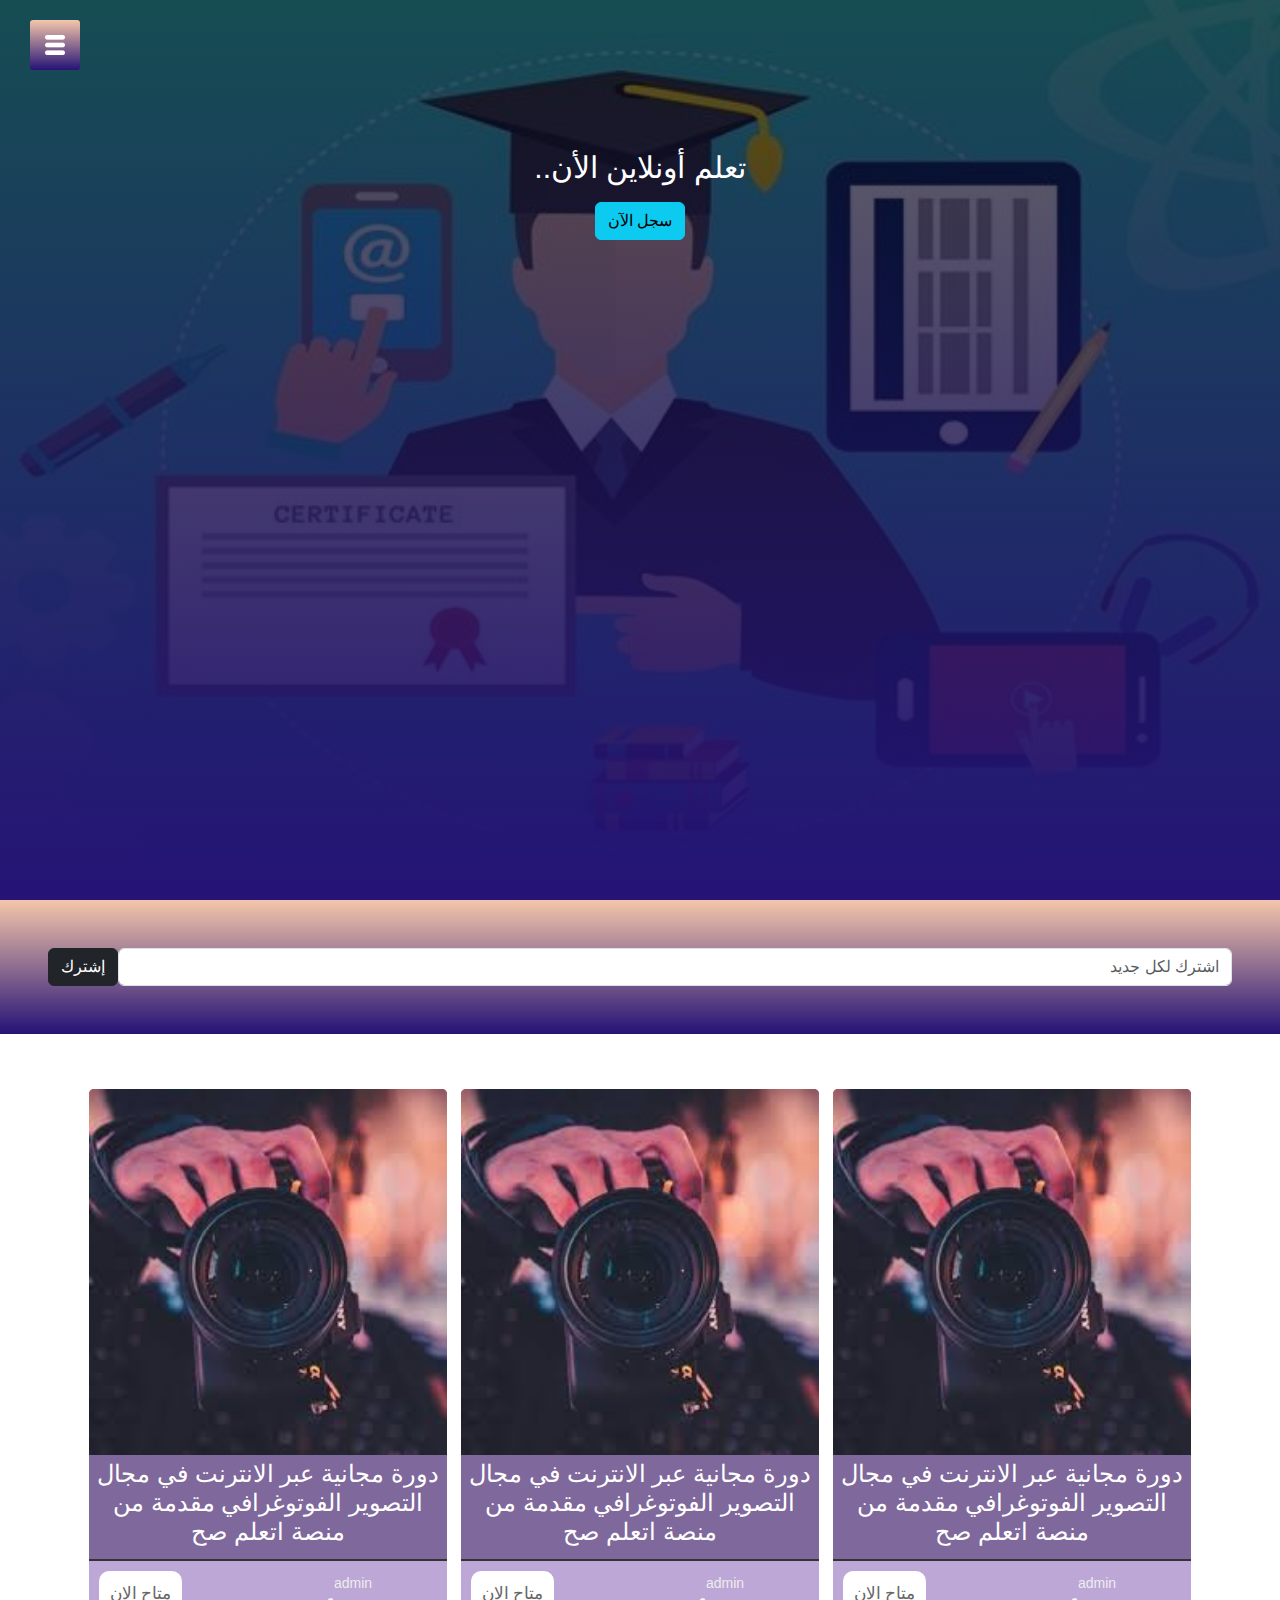
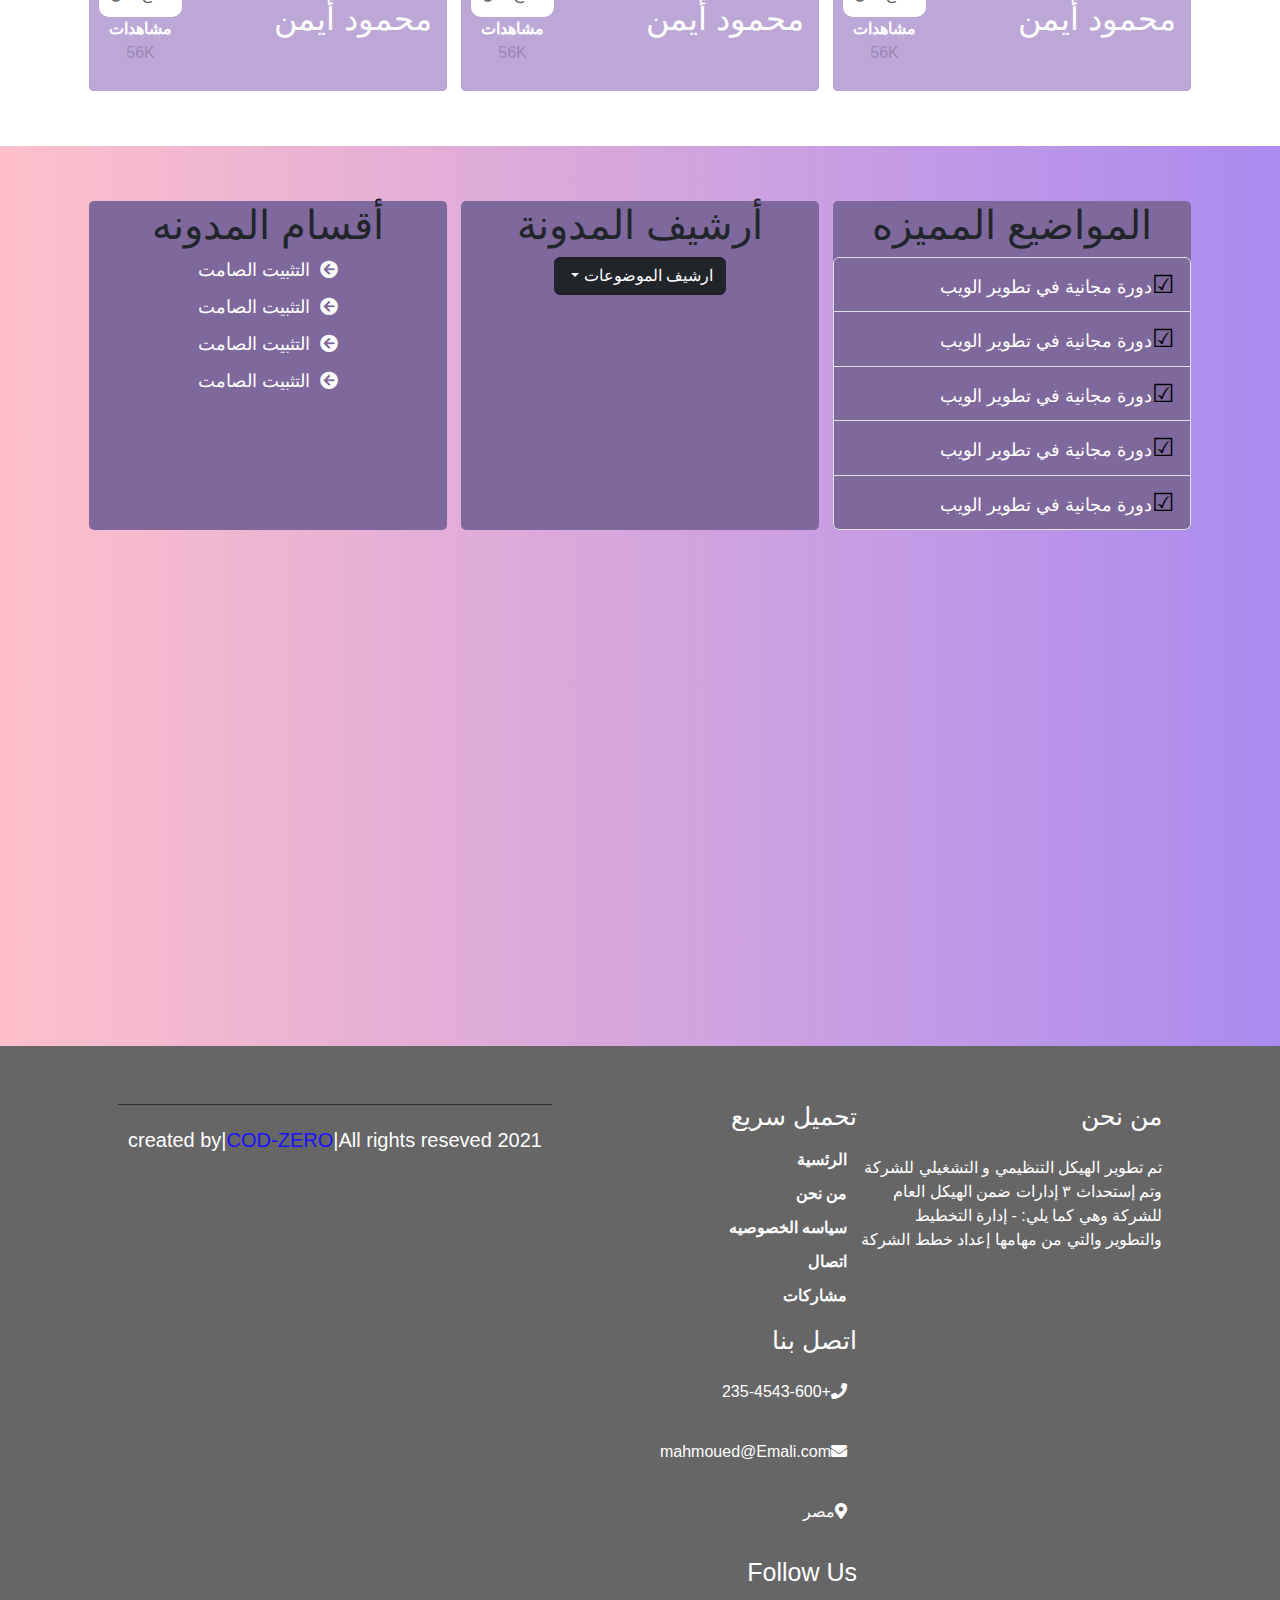
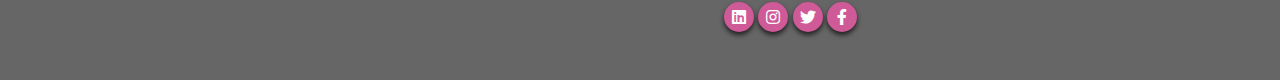
<file: index.html>
<!DOCTYPE html>
<html lang="ar" dir="rtl">
<head>
  <meta charset="UTF-8">
  <meta http-equiv="X-UA-Compatible" content="IE=Edge">
  <meta name="viewport" content="width=device-width, initial-scale=1">
  <title>اتعلم صح</title>
  <!-- HTML -->
  <!-- Custom Styles -->
  <link rel="stylesheet" href="style.css">
  <!-- Custom bootstrap -->
<link href="https://cdn.jsdelivr.net/npm/bootstrap@5.0.2/dist/css/bootstrap.min.css" rel="stylesheet">
 <!-- Custom Fontawesome-->
 <link rel="stylesheet" href="https://use.fontawesome.com/releases/v5.15.3/css/all.css">
</head>
<!--------- //------------------------->
<body>
  <!-- section header start------------>
  <header>
    <div class="baner text-center">
      <h1>تعلم أونلاين الأن..</h1> 
      <button type="button" class="btn btn-info m-2" data-bs-toggle="modal" data-bs-target="#mahm">سجل الآن</button>
      <!-- box-model --------------->
  <div class="modal fade" id="mahm" tabindex="-1" aria-labelledby="mahm" aria-hidden="true">
    <div class="modal-dialog">
      <div class="modal-content">
        <div class="modal-header">
          <h5 class="modal-title" id="mahm">إنشاء حساب</h5>
          <button type="button" class="btn-close" data-bs-dismiss="modal" aria-label="Close"></button>
        </div>
        <div class="modal-body">
        <p>قم بالتسجيل الان وسوف نعود اليك</p>
        <form action="">
          <div class="mb-3">
    <label for="first-name"  class="col-form-label">
            :First Name
            </label>
      <input type="text" class="form-control" id="first-name">
          </div>
            <div class="mb-3">
              <label for="family-name" class="col-form-label">
                :Last Name
              </label>
              <input type="text" class="form-control" id="family-name">
            </div>
            <div class="mb-3">
              <label for="email" class="col-form-label">
                :Email
              </label>
              <input type="email" class="form-control" id="email">
            </div>
            <div class="mb-3">
              <label for="password" class="col-form-label">
              :Password
              </label>
              <input type="password" class="form-control" id="Password">
            </div>
        </form>
        </div>
        <div class="modal-footer">
          <button type="button" class="btn btn-secondary" data-bs-dismiss="modal">إغلاق</button>
          <button type="button" class="btn btn-primary">حفظ</button>
        </div>
      </div>
    </div>
  </div>
    </div>
  </header>
<div id="saidNav">
  <nav>
    <ul>
      <li><a href="#home">الرئسيه</a></li>
      <li><a href="#">من نحن</a></li>
      <li><a href="#">سياسه الخصوصيه</a></li>
      <li><a href="#">اتصال</a></li>
      <li><a href="#">مشاركات</a></li>
    </ul>
  </nav>
</div>
<div id="iconBtn">
  <img src="menu.png" id="meun">
</div>
<!-- End said nav -->

<!-- box email start---------------->
<div class="saidbar-right p-5">
   <form class="d-flex">
     <input class="form-control 
          " type="email" placeholder=
      "اشترك لكل جديد" aria-label="email">
     <a href="Pasword.html" type="submit"class="btn btn-dark">إشترك </a>
   </form>
</div>
<!-- box email end------------------>

<!-- section home start------------->
<section id="home" class="p-5">
  <div class="container">
    <div class="home">
      <div class="col-home">
        <img src="Img.jpeg">
        <h4>دورة مجانية عبر الانترنت في مجال التصوير الفوتوغرافي مقدمة من منصة اتعلم صح</h4>
        <div class="info">
          <div class="text-title">
        <small>admin</small>
         <h2>محمود أيمن</h2>
          </div>
          <div class="text-dec">
         <a href="" class="bg">متاح الان</a>
         <strong>مشاهدات</strong>
         <p>56K</p>
          </div>
        </div>
      </div>
    <div class="col-home">
      <img src="Img.jpeg">
      <h4>دورة مجانية عبر الانترنت في مجال التصوير الفوتوغرافي مقدمة من منصة اتعلم صح</h4>
      <div class="info">
        <div class="text-title">
          <small>admin</small>
          <h2>محمود أيمن</h2>
        </div>
        <div class="text-dec">
          <a href="" class="bg">متاح الان</a>
          <strong>مشاهدات</strong>
          <p>56K</p>
        </div>
      </div>
    </div>
  <div class="col-home">
    <img src="Img.jpeg">
    <h4>دورة مجانية عبر الانترنت في مجال التصوير الفوتوغرافي مقدمة من منصة اتعلم صح</h4>
    <div class="info">
      <div class="text-title">
        <small>admin</small>
        <h2>محمود أيمن</h2>
      </div>
      <div class="text-dec">
        <a href="" class="bg">متاح الان</a>
        <strong>مشاهدات</strong>
        <p>56K</p>
      </div>
    </div>
  </div>
    </div>
  </div>
  
</section>
  <!---- section home end----------->
  
<!-- start arshef------------------->
<section class="arshef p-5">
  <div class="container">
   <div class="box-arshif">
     <div class="box-col">
      <h1>المواضيع المميزه</h1>
  <ul class="list-group">
   <li class="list-group-item"><a href="#"><span>&#x2611;</span>دورة مجانية في تطوير الويب</a></li>
    <li class="list-group-item"><a href="#"><span>&#x2611;</span>دورة مجانية في تطوير الويب</a></li>
     <li class="list-group-item"><a href="#"><span>&#x2611;</span>دورة مجانية في تطوير الويب</a></li>
   <li class="list-group-item"><a href="#"><span>&#x2611;</span>دورة مجانية في تطوير الويب</a></li>
   <li class="list-group-item"><a href="#"><span>&#x2611;</span>دورة مجانية في تطوير الويب</a></li>
  </ul>
     </div>
      <div class="box-col">
        <h1>أرشيف المدونة </h1 >
        <div 
        class="dropdown text-center 
        m-2">
  <a class="btn btn-dark dropdown-toggle" href="#" role="button" id="dropdownMenuLink" data-bs-toggle="dropdown" aria-expanded="false">
    ارشيف الموضوعات
  </a>

  <ul class="dropdown-menu" aria-labelledby="dropdownMenuLink">
    <li><a class="dropdown-item" href="#">أرشيف</a></li>
    <li><a class="dropdown-item" href="#">أرشيف</a></li>
    <li><a class="dropdown-item" href="#">أرشيف</a></li>
  </ul>
</div>
      </div>
       <div class="box-col">
         <h1> أقسام المدونه </h1>
          <li class="list-group-item"><a href="#"><p class="fa fa-arrow-circle-left"></p>التثبيت الصامت</a></li>
          <li class="list-group-item"><a href="#"><p class="fa fa-arrow-circle-left"></p>التثبيت الصامت</a></li>
          <li class="list-group-item"><a href="#"><p class="fa fa-arrow-circle-left"></p>التثبيت الصامت</a></li>
          <li class="list-group-item"><a href="#"><p class="fa fa-arrow-circle-left"></p>التثبيت الصامت</a></li>
        </div>
   </div>
  </div>
</section>

<!-- Start footer -->
<footer>
  <section class="container p-5">
    <div class="footer-box">
      <div class="box">
        <h3>من نحن</h3>
        <p>
تم تطوير الهيكل التنظيمي و التشغيلي للشركة وتم إستحداث ٣ إدارات ضمن الهيكل العام للشركة وهي كما يلي: - إدارة التخطيط والتطوير والتي من مهامها إعداد خطط الشركة</p>
      </div>
      <div class="box">
        <h3>تحميل سريع</h3>
        <a href="#">الرئسية</a>
        <a href="#">من نحن</a>
        <a href="#">سياسه الخصوصيه</a>
        <a href="#">اتصال</a>
         <a href="#">مشاركات</a
      </div>
      <div class="box">
        <h3>اتصل بنا</h3>
        <p><i class="fas fa-phone"></i>+235-4543-600</p>
        <p><i class="fas fa-envelope"></i>mahmoued@Emali.com</p>
        <p><i class="fas fa-map-marker-alt"></i>مصر</p>
      </div>
      <div class="box">
        <h3>Follow Us</h3>
        <span class="fab fa-facebook-f"></span>
        <span class="fab fa-twitter"></span>
        <span class="fab fa-instagram"></span>
        <span class="fab fa-linkedin"></span>
      </div>
    </div>
    <div class="main">created by|<span>COD-ZERO</span>|All rights reseved 2021</div>
  </section>
</footer>
















  <!-- Custom main.js -->
  <script src="main.js"></script>
  <!-- Custom bootstrap js -->
<script src="https://cdn.jsdelivr.net/npm/bootstrap@5.0.2/dist/js/bootstrap.bundle.min.js"></script>
</body>
</html>
</file>
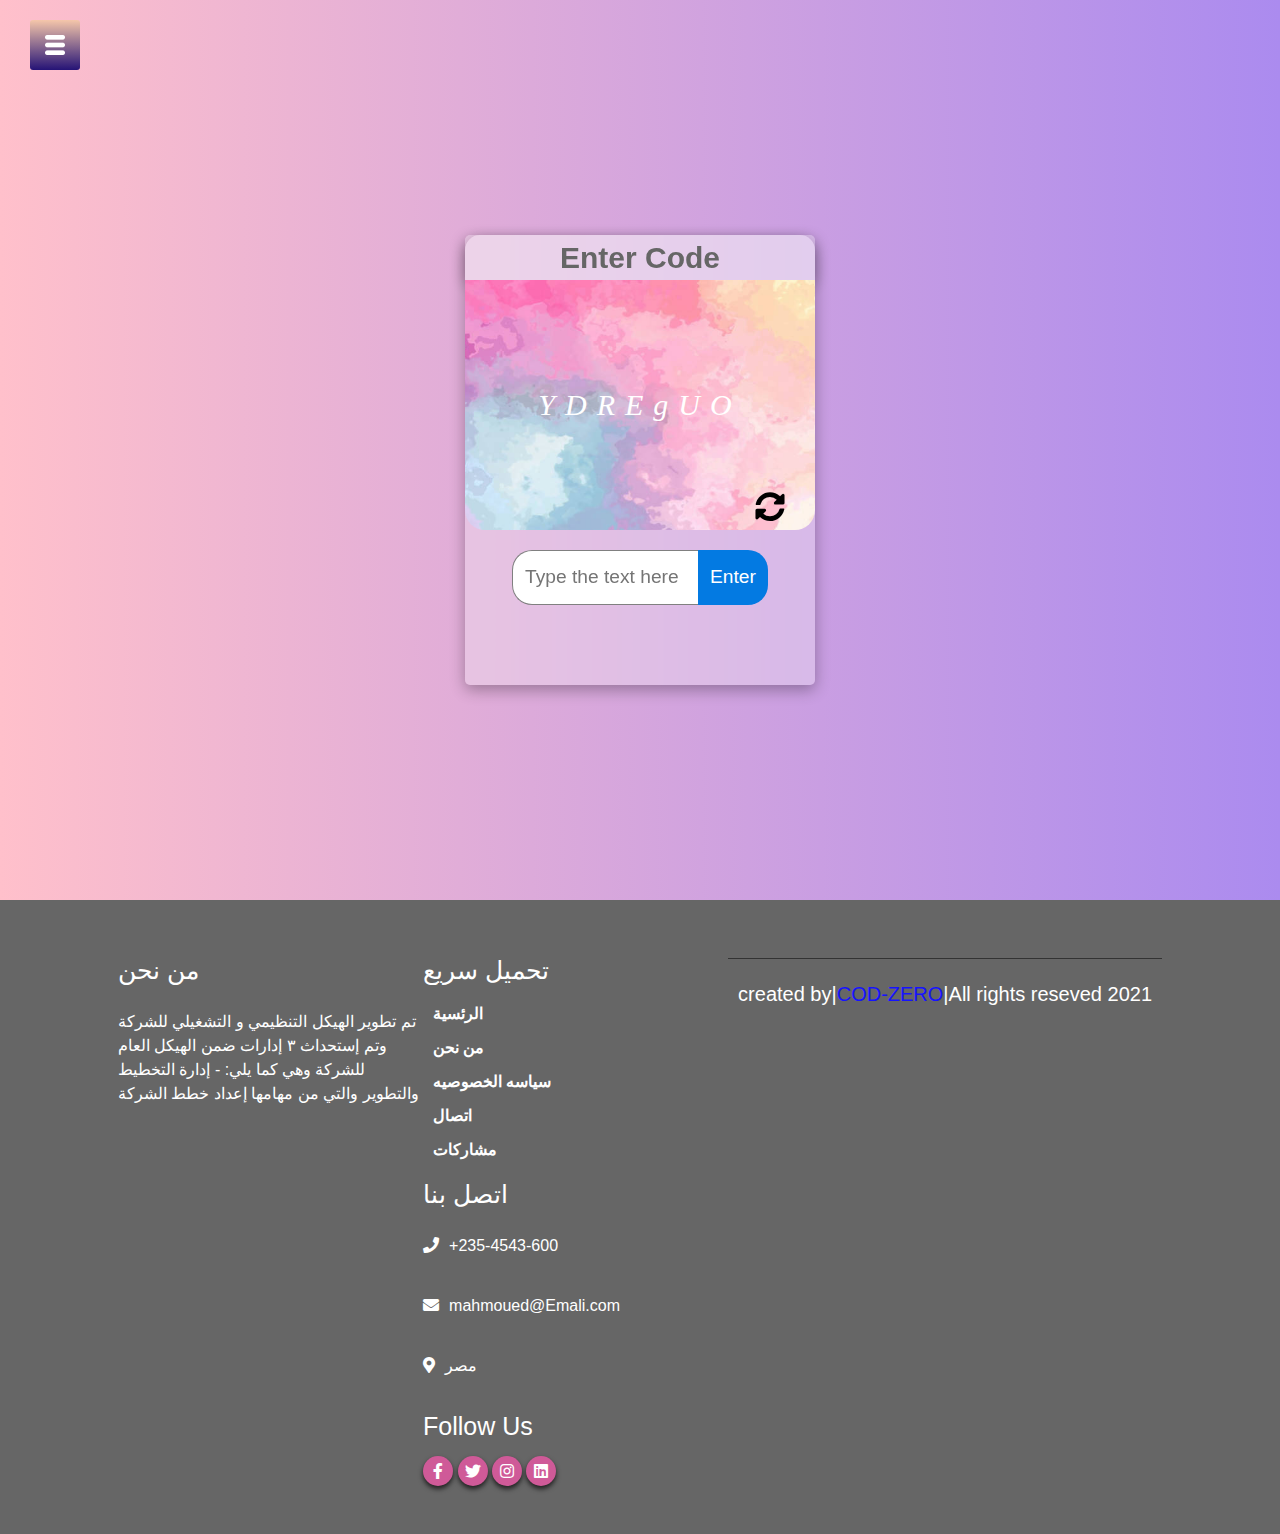
<file: Pasword.html>
<!DOCTYPE html>
<html lang="en">
<head>
  <meta charset="UTF-8">
  <meta http-equiv="X-UA-Compatible" content="IE=Edge">
  <meta name="viewport" content="width=device-width, initial-scale=1">
  <title>إدخل الايميل والباسورد</title>
  <!-- HTML -->
  <!-- Custom Styles -->
  <link rel="stylesheet" href="style.css">
  <!-- Custom bootstrap -->
<link href="https://cdn.jsdelivr.net/npm/bootstrap@5.0.2/dist/css/bootstrap.min.css" rel="stylesheet">
 <!-- Custom Fontawesome-->
 <link rel="stylesheet" href="https://use.fontawesome.com/releases/v5.15.3/css/all.css">
</head>
<!--------- //------------------------->
<body>
  <!-- section header start------------>
  <section class="bgheader">
    <div class="box-password">
  <div class="heading">Enter Code</div>
  <div class="bg-text">
  <p id="code"></p>
    <div class="password-icon">
    <span class="changeText">
      <i class="fas fa-sync-alt"></i>
    </span>
    </div>
  </div>
  <div class="userInput">
    <input type="text" placeholder="Type the text here">
    <button type="submit" class="Btn">Enter</button>
  </div>
  <p class="text-bg"></p>
    </div>
  </section>
  
  
  
  
  
  
  
  
<div id="saidNav">
  <nav>
    <ul>
      <li><a href="#home">الرئسيه</a></li>
      <li><a href="#">من نحن</a></li>
      <li><a href="#">سياسه الخصوصيه</a></li>
      <li><a href="#">اتصال</a></li>
      <li><a href="#">مشاركات</a></li>
    </ul>
  </nav>
</div>
<div id="iconBtn">
  <img src="menu.png" id="meun">
</div>
<!-- End said nav --
  
  <!-- Start footer -->
<footer>
  <section class="container p-5">
    <div class="footer-box">
      <div class="box">
        <h3>من نحن</h3>
        <p>
تم تطوير الهيكل التنظيمي و التشغيلي للشركة وتم إستحداث ٣ إدارات ضمن الهيكل العام للشركة وهي كما يلي: - إدارة التخطيط والتطوير والتي من مهامها إعداد خطط الشركة</p>
      </div>
      <div class="box">
        <h3>تحميل سريع</h3>
        <a href="#">الرئسية</a>
        <a href="#">من نحن</a>
        <a href="#">سياسه الخصوصيه</a>
        <a href="#">اتصال</a>
         <a href="#">مشاركات</a
      </div>
      <div class="box">
        <h3>اتصل بنا</h3>
        <p><i class="fas fa-phone"></i>+235-4543-600</p>
        <p><i class="fas fa-envelope"></i>mahmoued@Emali.com</p>
        <p><i class="fas fa-map-marker-alt"></i>مصر</p>
      </div>
      <div class="box">
        <h3>Follow Us</h3>
        <span class="fab fa-facebook-f"></span>
        <span class="fab fa-twitter"></span>
        <span class="fab fa-instagram"></span>
        <span class="fab fa-linkedin"></span>
      </div>
    </div>
    <div class="main">created by|<span>COD-ZERO</span>|All rights reseved 2021</div>
  </section>
</footer>

















  <!-- Custom main.js -->
  <script src="main.js"></script>
  <!-- Custom bootstrap js -->
<script src="https://cdn.jsdelivr.net/npm/bootstrap@5.0.2/dist/js/bootstrap.bundle.min.js"></script>
</body>
</html>
</file>
<file: style.css>
*{
  margin: 0;
  padding: 0;
  text-decoration: none;
  font-family: 'Segoe UI', Tahoma, Geneva, Verdana, sans-serif;
  box-sizing: border-box;
}
/* start header*/
header{
  background: #F5C6AA;
}
.container-fluid .fab{
  color: #333;
  text-decoration: none;
  font-size: 20px;
  width: 30px;
  height: 30px;
  line-height: 30px;
  border: 1px solid #251376;
  border-radius: 50%;
  text-align: center;
  box-shadow: 0 5px 7px rgba(0,0,0,0.3);
  cursor: pointer;
  transition: all ease 0.5s;
}
.container-fluid .fab:hover{
  background: #251376;
  color: #fff;
}
.container-fluid .navbar-brand{
  font-size: 20px;
  color: #251376;
  font-weight: bolder;
  text-shadow: 0 0 8px rgba(0,0,0,0.3);
  font-family: sans-serif;
}
.baner{
  background: linear-gradient(rgba(0,0,0,0.6),#251376),url(Bg.jpg);
  background-position: center;
  background-size: cover;
  height: 100vh;
  width: 100%;
  position: relative;
}
.baner h1{
  color: #fff;
  padding-top: 150px;
  font-size: 30px;
}
.saidbar-right{
  width: 100%;
  background: linear-gradient(#F5C6AA, #251376);
  position: relative;
}
#saidNav{
  width: 250px;
  height: 100vh;
  background: linear-gradient(#F5C6AA, #251376);
  position: fixed;
  left: -250px;
  top: 0;
  z-index: 2;
  border-radius: 20px;
  transition: all ease 0.5s;
}
nav ul li{
  list-style: none;
  margin: 50px 20px;
  
}
nav ul li a{
  text-decoration: none;
  color: #333;
  font-weight: bold;
  display: block;
  line-height: 30px;
  width: 100%;
  height: 100%;
  border-top: 1px solid rgba(250,250,250,0.1);
  border-bottom: 1px solid #fff;
  padding-right: 40px;
  transition: all ease 0.5s;
}
nav ul li a:hover{
  padding-right: 50px;
  color: #fff;
}
#iconBtn{
  width: 50px;
  height: 50px;
  background: linear-gradient(#F5C6AA, #251376);
  text-align: center;
  position: fixed;
  left: 30px;
  top: 20px;
  border-radius: 3px;
  z-index: 3;
  cursor: pointer;
}
#iconBtn img{
  width: 20px;
  margin-top: 15px;
   
}
/* header end *********************/

/*start home */
.home{
  display: flex;
  align-self: center;
  justify-content: space-around;
  flex-wrap: wrap;
}
.home .col-home{
  flex: 1 1 300px;
  background: #7F689C;
  box-shadow: rgba(0,0,0,0.9);
  margin: 7px;
  text-align: center;
  border-radius: 5px;
  cursor: pointer;
  transition: all ease 0.5s;
}
.col-home img{
  width: 100%;
  border-radius: 5px 5px 0 0;
  transition: all ease 0.5s;
}
.col-home img:hover{
  transform: translateY(100px)
}
.col-home h4{
  color: #fff;
  font-weight: 400;
  padding: 5px 0;
}
.info{
  display: flex;
  justify-content: space-between;
  padding: 10px;
  flex-wrap: wrap;
  background: #BDA7D7;
  border-radius: 0 0 5px 5px;
  border-top: 2px solid #333;
}
.text-title small{
  color: #ededed;
}
.text-title h2{
  color: #fff;
  padding: 5px 0;
  margin: 0 5px;
}
.text-dec .bg{
  background: #fff;
  font-size: 17px;
  color: #666;
  padding: 10px;
  border-radius: 10px;
  display: block;
  text-decoration: none;
  cursor: pointer;
  transition: all ease 0.5s;
}
.text-dec .bg:hover{
  color: #fff;
  background: #A383CA;
}
.text-dec strong{
  margin: 10px;
  color: #fff;
}
.text-dec p{
  color: #9B86B4;
}
/*end home ************************/

/* arshif start ********************/
.arshef{
   min-height: 100vh;
   background: linear-gradient(90deg, pink, #AB8BEF);
}
.arshif{
background: rgba(250,250,250,.3);
text-align: center;
padding: 20px;
border-radius: 5px;
font-size: 30px;
text-shadow: 0 2px 10px #fff;
}
.box-arshif{
 display: flex;
 align-self: center;
 justify-content: space-between;
 flex-wrap: wrap; 
}
.box-col{
  flex: 1 1 300px;
  background: #7F689C;
  box-shadow: rgba(0, 0, 0, 0.9);
  margin: 7px;
  text-align: center;
  border-radius: 5px;
  cursor: pointer;
}
.list-group{
  text-align: right;
  flex: 1;
}
.list-group-item {
  background: transparent !important;
  color: #fff !important;
}
.list-group-item a{
  display: block;
  text-decoration: none;
  color: #fff;
  font-size: 18px;
  cursor: pointer;
  transition: all ease 0.5s;
}
.list-group-item a:hover{
  color: #666;
}
.list-group-item a span{
  font-size: 25px;
  color: #000;
}
.dropdown-menu{
  background: #EE74FD!important;
}

.list-group-item p{
  padding: 0;
  margin-left: 10px;
}
/* Start footer */
footer{
  background: #666;
  color: #fff;
}
footer .container .footer-box{
  display: flex;
  flex-wrap: wrap;
}
footer .container .footer-box .box{
  flex: 1 1 100px;
}
footer .container .footer-box .box h3{
  font-size: 25px;
  color: #fff;
  padding: 7px 0;
}
footer .container .footer-box .box p{
  font-size: 16px;
  color: #fff;
  padding: 10px 0;
}
footer .container .footer-box .box p i{
  padding-right:  10px;
  color: #fff;
}
footer .container .footer-box .box a{
  font-size: 16px;
  font-weight: bold;
  color: #fff;
  display: block;
  text-decoration: none;
  margin: 10px 0;
  padding: 0 10px;
}
.footer-box .box span {
  font-size: 16px;
  width: 30px;
  height: 30px;
  line-height: 30px;
  border-radius: 50px;
  background: #CF5A98;
  text-align: center;
  cursor: pointer;
  color: #fff;
  box-shadow: 0 3px 5px rgba(0,0,0,0.7);
  transition: all ease 0.5s;
}
.footer-box .box span:hover{
  color: #B27BCC;
  transform: translateY(-7px);
}
.main{
  text-align: center;
  font-size: 20px;
  margin-top: 10px;
  padding: 10px;
  border-top: 1px solid #333;
  padding-top: 20px;
  color: #fff;
}
.main span{
  color: #1613FF;
}
/* End footer */







/* passwoed*************************/
.captcha-container {
  min-width: 50%;
  max-width: 50%;
  display: flex;
  flex-direction: column;
  background: white;
  border-radius: 20px;
  font-family: 'poppins', sans-serif;
}

.header {
  background: #037AE2;
  color: #FFF;
  font-size: 1.5rem;
  width: 100%;
  text-align: center;
  border-radius: 20px 20px 0 0;
  padding: 15px;
}

.bgheader{
  min-height: 100vh;
  background: linear-gradient(90deg, pink, #AB8BEF);
  display: flex;
  align-items: center;
  justify-content: center;
  flex-wrap: wrap;
  padding-top: 20px;
}
.box-password{
  width: 350px;
  height: 450px;
  background: rgba(250,250,250,.3);
  border-radius: 5px;
  box-shadow: 0 5px 15px rgba(0,0,0,0.3);
  backdrop-filter: blur(10px);
}
.heading{
  font-size: 30px;
  background: rgba(250,250,250,.3);
  width: 100%;
  border-top-left-radius: 15px;
  border-top-right-radius: 15px;
  color: #666;
  text-align: center;
  font-weight: bold;
  box-shadow: 0 5px 15px rgba(0,0,0,0.3);
}
.bg-text{
  background: url(Passwordbg.jpg) no-repeat;
  height: 250px;
  width: 100%;
  background-size: cover;
  background-position: center;
  border-radius: 0 0 20px 20px;
  position: relative;
}
.bg-text p{
text-align: center;
line-height: 250px;
color: #FFF;
font-family: serif;
font-size: 5vw;
letter-spacing: 10px;
user-select: none;
font-size: 30px;
font-style: italic;
}
.password-icon{
  position: absolute;
  bottom: 0;
  right: 10px;
}
.password-icon span{
  font-size: 30px;
  color: #000;
  padding: 10px 20px;
  cursor: pointer;
  transition: all ease 0.5s;
}
.password-icon span:hover{
  color: #2140C7;
}
 .userInput {
   width: 100%;
   padding: 20px;
   display: flex;
   justify-content: center;
 }

 .userInput input {
   border-radius: 20px 0 0 20px;
   outline: none;
   border: 1px solid gray;
   border-right: none;
   padding: 12px;
   width: 60%;
   font-size: 1.2rem;
 }

 .Btn{
   border: none;
   outline: none;
   background: #037AE2;
   padding: 12px;
   font-size: 1.2rem;
   color: #fff;
   border-radius: 0 20px 20px 0;
   cursor: pointer;
   transition: 0.15s ease;
 }

 .Btn:hover {
   background: #036cc9;
 }
 .text-bg{
   text-align: center;
   color: #D71B1B;
   font-size: 20px;
 }
</file>
